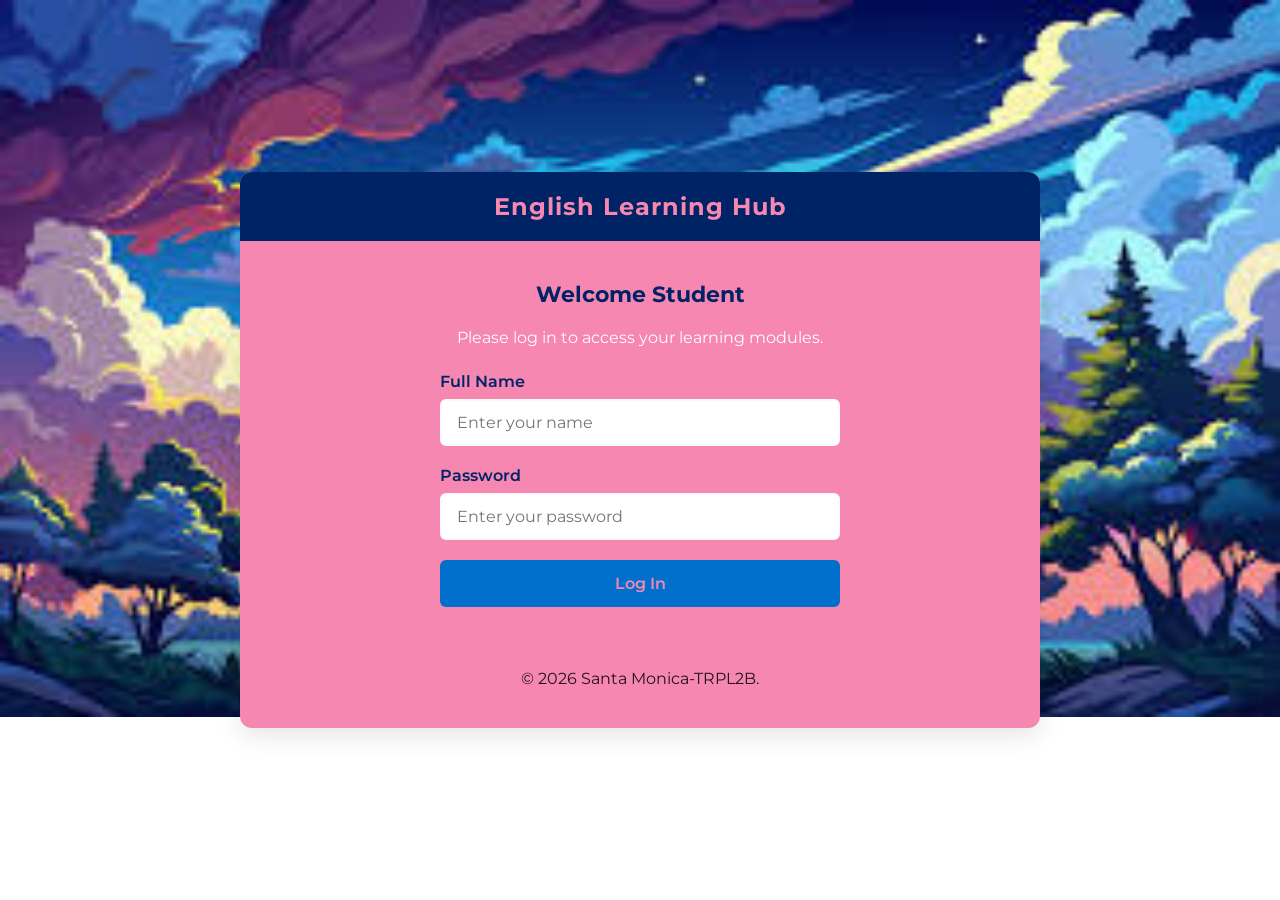
<file: index.html>
<!DOCTYPE html>
<html lang="en">
<head>
    <meta charset="UTF-8">
    <meta name="viewport" content="width=device-width, initial-scale=1.0">
    <title>Document</title>
    <link rel="stylesheet" href="https://fonts.googleapis.com/css2?family=Montserrat:wght@400;600;700&display=swap">
    <link rel="stylesheet" href="style.css">
</head>
</head>
<body>
    
    <div class="app-container">
        <header>
            <h1 id="header-title">English Learning Hub</h1>
        </header>

        <div class="content-area">
            
            <div id="login-section" style="width: 100%; display: flex; flex-direction: column; align-items: center;">
                <h2>Welcome Student</h2>
                <p class="instruction">Please log in to access your learning modules.</p>
                
                <div class="form-group">
                    <label for="student-name">Full Name</label>
                    <input type="text" id="student-name" placeholder="Enter your name" autocomplete="off">
                </div>
                <div class="form-group">
                    <label for="student-pass">Password</label>
                    <input type="password" id="student-pass" placeholder="Enter your password">
                </div>
                
                <button class="btn" onclick="handleLogin()">Log In</button>
                <div id="login-error" class="feedback text-error" style="font-size: 14px;"></div>
            </div>

            <div id="dashboard-section" class="hidden" style="width: 100%; display: flex; flex-direction: column; align-items: center;">
                <h2 id="welcome-message">Dashboard</h2>
                <p class="instruction">Select a learning module to begin your practice.</p>
                
                <button class="btn btn-menu" onclick="openGame('vocab')">1. Vocabulary Matcher</button>
                <button class="btn btn-menu" onclick="openGame('grammar')">2. Grammar Quiz</button>
                <button class="btn btn-menu" onclick="openGame('spelling')">3. Spelling Bee</button>
                
                <button class="btn btn-outline" onclick="logout()">Log Out</button>
            </div>

            <div>
                <p>
                    &copy; 2026 Santa Monica-TRPL2B.
                </p>
            </div>
            <div id="vocab-section" class="hidden" style="width: 100%;">
                <h2>Vocabulary Matcher</h2>
                <p class="instruction">Click a word, then click its correct definition.</p>
                
                <div class="match-grid" id="vocab-grid"></div>
                <div id="vocab-feedback" class="feedback"></div>
                
                <button class="btn btn-outline" onclick="showDashboard()">Back to Dashboard</button>
            </div>

            <div id="grammar-section" class="hidden" style="width: 100%; display: flex; flex-direction: column; align-items: center;">
                <h2>Grammar Practice</h2>
                <p class="instruction">Choose the correct word to complete the sentence.</p>
                
                <div class="grammar-question" id="grammar-q">Question goes here</div>
                <div class="grammar-options" id="grammar-opts"></div>
                
                <div id="grammar-feedback" class="feedback"></div>
                <button class="btn hidden" id="grammar-next" onclick="nextGrammar()">Next Question</button>
                <button class="btn btn-outline" onclick="showDashboard()">Back to Dashboard</button>
            </div>

            <div id="spelling-section" class="hidden" style="width: 100%; display: flex; flex-direction: column; align-items: center;">
                <h2>Spelling Bee</h2>
                <p class="instruction">Unscramble the letters to find the word.</p>
                
                <div class="spell-clue" id="spell-clue">Clue goes here</div>
                
                <div class="answer-box" id="spell-answer"></div>
                <div class="letter-tiles" id="spell-pool"></div>
                
                <div id="spell-feedback" class="feedback"></div>
                <button class="btn btn-secondary hidden" id="spell-next" onclick="nextSpelling()" style="background-color: var(--accent-orange); color: white; margin-bottom:10px;">Next Word</button>
                <button class="btn btn-outline" onclick="showDashboard()">Back to Dashboard</button>
            </div>

        </div>
    </div>
    <script src="script.js"></script>
</body>
</html>
</file>
<file: style.css>
:root {
            --primary-blue: #002366; /* Deep British Blue */
            --secondary-blue: #0070cc;
            --accent-orange: #ff6600;
            --success-green: #008a00;
            --error-red: #d50000;
            --bg-light: #6ddeec;
            --text-dark: #241313;
            --white: #f587b1;
        }

        * {
            margin: 0;
            padding: 0;
            box-sizing: border-box;
            font-family: 'Montserrat', sans-serif;
        }

        body {
            background-image: url(bg.jpg);
            background-repeat: no-repeat;
            background-size: 100%;
            color: var(--text-dark);
            display: flex;
            justify-content: center;
            align-items: center;
            min-height: 100vh;
        }

        .app-container {
            background-color: var(--white);
            width: 100%;
            max-width: 800px;
            min-height: 500px;
            border-radius: 12px;
            box-shadow: 0 8px 24px rgba(0,0,0,0.1);
            overflow: hidden;
            display: flex;
            flex-direction: column;
        }

        header {
            background-color: var(--primary-blue);
            color: var(--white);
            padding: 20px 30px;
            text-align: center;
        }

        header h1 {
            font-size: 24px;
            font-weight: 700;
            letter-spacing: 1px;
        }

        .content-area {
            padding: 40px;
            flex-grow: 1;
            display: flex;
            flex-direction: column;
            align-items: center;
            justify-content: center;
        }

        h2 { color: var(--primary-blue); margin-bottom: 20px; font-size: 22px; }
        p.instruction { color: #ffffff; margin-bottom: 25px; font-size: 16px; text-align: center; }

        /* Form Styles */
        .form-group { width: 100%; max-width: 400px; margin-bottom: 20px; text-align: left; }
        label { display: block; font-weight: 600; margin-bottom: 8px; color: var(--primary-blue); }
        input[type="text"], input[type="password"] {
            width: 100%; padding: 12px 15px;
            border: 2px solid #fcf9f9; border-radius: 6px;
            font-size: 16px; transition: border-color 0.3s;
        }
        input:focus { border-color: var(--secondary-blue); outline: none; }

        /* Buttons */
        .btn {
            background-color: var(--secondary-blue);
            color: var(--white);
            border: none; padding: 14px 24px;
            font-size: 16px; font-weight: 600;
            border-radius: 6px; cursor: pointer;
            transition: background-color 0.3s;
            width: 100%; max-width: 400px;
        }
        .btn:hover { background-color: #005bb5; }
        .btn-menu { background-color: var(--white); color: var(--primary-blue); border: 2px solid var(--primary-blue); margin-bottom: 15px; }
        .btn-menu:hover { background-color: var(--primary-blue); color: var(--white); }
        .btn-outline { background-color: transparent; border: 2px solid #ccc; color: #555; margin-top: 20px; }
        .btn-outline:hover { background-color: #f4f4f4; }

        /* Utility */
        .hidden { display: none !important; }
        .feedback { font-weight: 700; font-size: 18px; margin: 20px 0; min-height: 22px; text-align: center; }
        .text-success { color: var(--success-green); }
        .text-error { color: var(--error-red); }

        /* Game 1: Match Layout */
        .match-grid { display: grid; grid-template-columns: 1fr 1fr; gap: 15px; width: 100%; }
        .match-card {
            padding: 15px; border: 2px solid #ccc; border-radius: 8px;
            cursor: pointer; text-align: center; font-weight: 600;
            background-color: var(--white); transition: 0.2s;
        }
        .match-card.selected { border-color: var(--accent-orange); background-color: #fff3e6; }
        .match-card.solved { border-color: var(--success-green); background-color: #e6ffe6; color: var(--success-green); pointer-events: none; opacity: 0.7; }

        /* Game 2: Grammar Layout */
        .grammar-question { font-size: 20px; font-weight: 600; margin-bottom: 30px; text-align: center; }
        .grammar-options { display: flex; flex-direction: column; gap: 10px; width: 100%; max-width: 500px; }
        .option-btn { padding: 15px; border: 2px solid var(--secondary-blue); background: var(--white); color: var(--secondary-blue); font-size: 16px; font-weight: 600; border-radius: 8px; cursor: pointer; }
        .option-btn:hover { background: var(--secondary-blue); color: var(--white); }

        /* Game 3: Spelling Layout */
        .spell-clue { font-size: 18px; font-style: italic; color: #ffffff; margin-bottom: 20px; text-align: center; }
        .letter-tiles { display: flex; gap: 10px; justify-content: center; flex-wrap: wrap; margin-bottom: 20px; }
        .tile {
            width: 45px; height: 45px; display: flex; justify-content: center; align-items: center;
            background-color: var(--secondary-blue); color: var(--white);
            font-size: 20px; font-weight: 700; border-radius: 6px; cursor: pointer;
            box-shadow: 0 4px 0 #005bb5;
        }
        .tile:active { transform: translateY(4px); box-shadow: none; }
        .answer-box {
            min-height: 50px; border: 2px dashed #ccc; border-radius: 8px;
            display: flex; gap: 10px; justify-content: center; padding: 10px;
            margin-bottom: 20px; width: 100%; max-width: 500px;
        }
</file>
